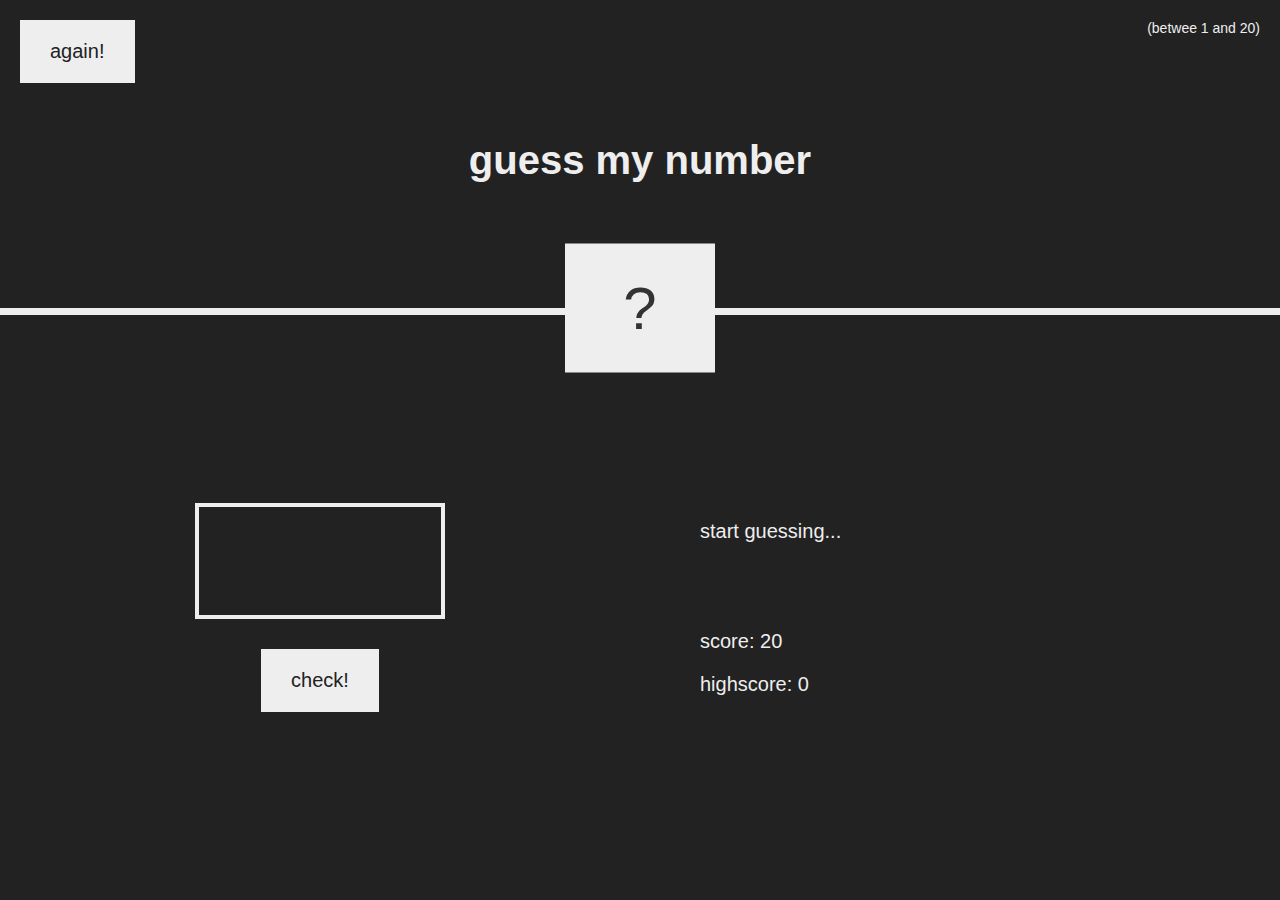
<file: Guess Number/index.html>
<!DOCTYPE html>
<html lang="en">
  <head>
    <meta charset="UTF-8" />
    <meta name="viewport" content="width=device-width, initial-scale=1.0" />
    <title>Document</title>
    <link rel="stylesheet" href="style.css" />
  </head>
  <body>
    <header>
      <h1>guess my number</h1>
      <p class="between">(betwee 1 and 20)</p>
      <button class="btn again">again!</button>
      <div class="number">?</div>
    </header>
    <main>
      <section class="left">
        <input type="number" class="guess" />
        <button class="btn check">check!</button>
      </section>
      <section class="right">
        <p class="message">start guessing...</p>
        <p class="label-score">score: <span class="score">20</span></p>
        <p class="label-highscore">
          highscore: <span class="highscore">0</span>
        </p>
      </section>
    </main>
    <script src="index.js"></script>
  </body>
</html>
</file>
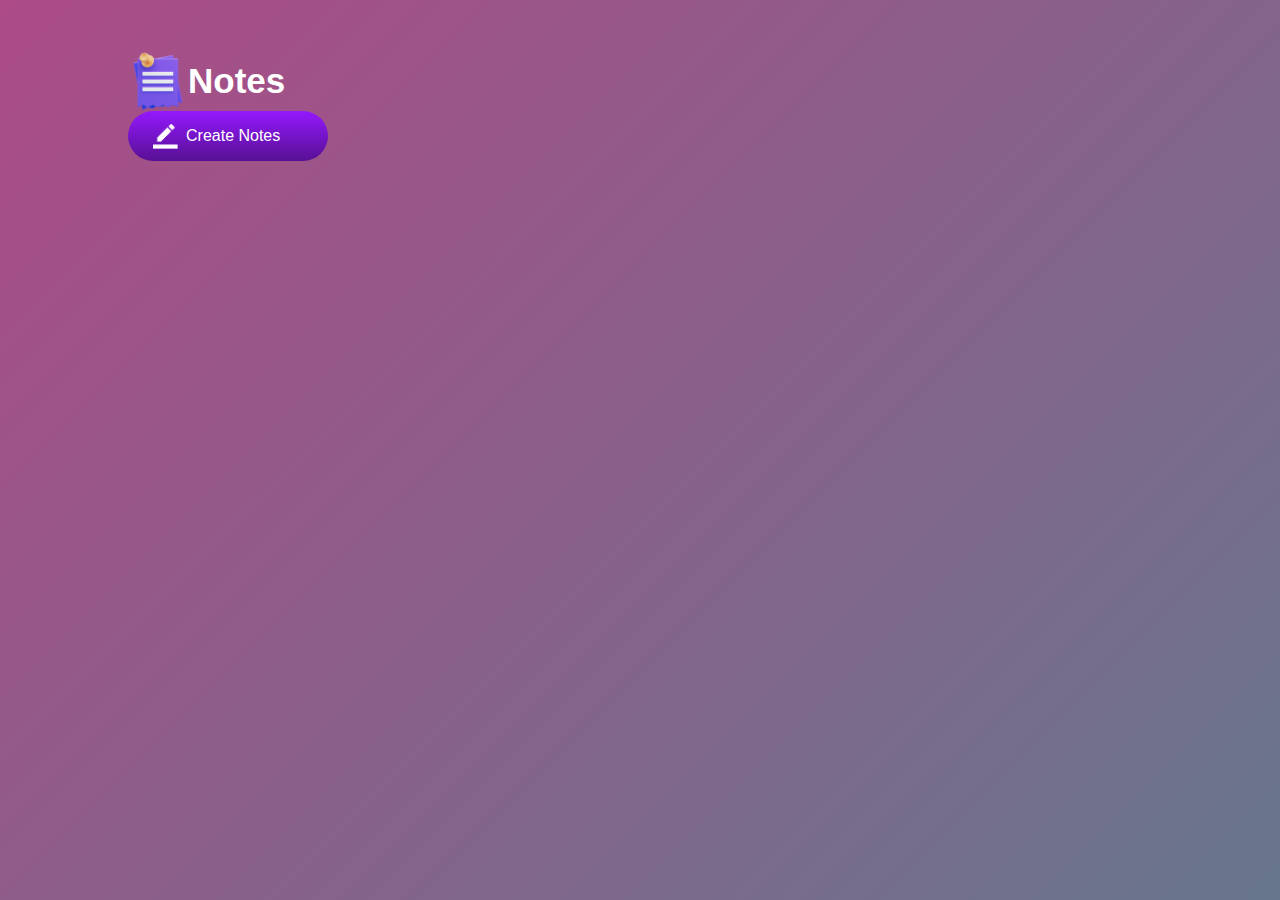
<file: noteapp/index.html>
<!DOCTYPE html>
<html lang="en">
  <head>
    <meta charset="UTF-8" />
    <meta name="viewport" content="width=device-width, initial-scale=1.0" />
    <title>Document</title>
    <link rel="stylesheet" href="index.css" />
  </head>
  <body>
    <div class="container">
      <h1><img src="images/notes.png" alt="" />Notes</h1>
      <button class="btn">
        <img src="images/edit.png" alt="" />Create Notes
      </button>
      <div class="notes-container">
        <!-- <p contenteditable="true" class="input-box">
          <img src="images/delete.png" alt="" />
        </p>-->
      </div>
    </div>
    <script src="script.js"></script>
  </body>
</html>
</file>
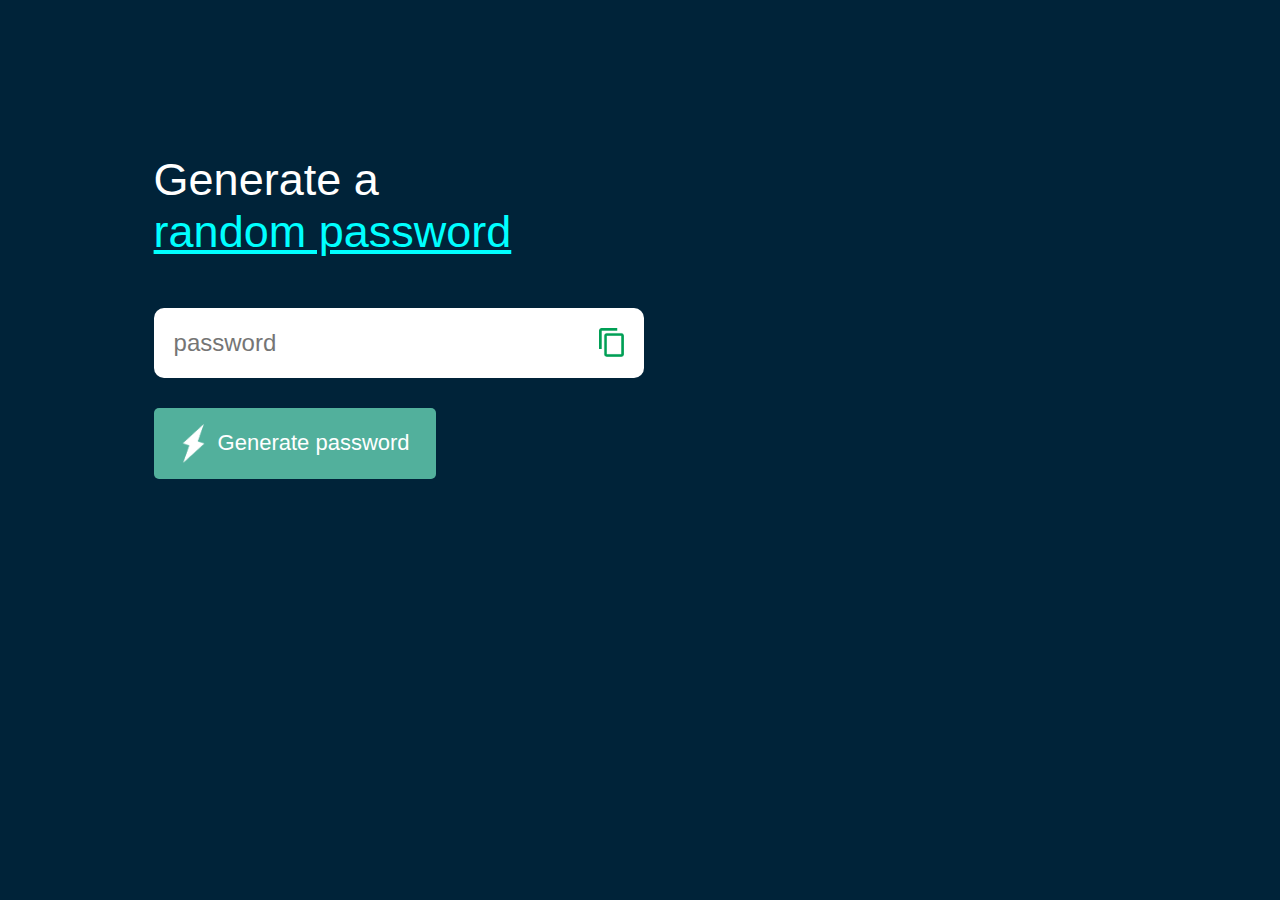
<file: random password/index.html>
<!DOCTYPE html>
<html lang="en">
  <head>
    <meta charset="UTF-8" />
    <meta name="viewport" content="width=device-width, initial-scale=1.0" />
    <title>Document</title>
    <link rel="stylesheet" href="style.css" />
  </head>
  <body>
    <div class="container">
      <h1>Generate a <br /><span>random password</span></h1>
      <div class="display">
        <input type="text" id="password" placeholder="password" />
        <img src="images/copy.png" onclick="copyPassword()" />
      </div>
      <button onclick="createPassword()">
        <img src="images/generate.png" alt="" />Generate password
      </button>
    </div>
    <script>
      const passwordBox = document.getElementById("password");
      const lenght = 12;

      const upperCase = "ABCDEFGHIJKLMNOPQRSTUVWXYZ";
      const lowerCase = "abcdefghijklmnopqrstuvwxyz";
      const number = "0123456789";
      const symbol = "@#$%^&*()_+~=-<>/|";

      const alChars = upperCase + lowerCase + number + symbol;

      function createPassword() {
        let password = "";
        password += upperCase[Math.floor(Math.random() * upperCase.length)];
        password += lowerCase[Math.floor(Math.random() * lowerCase.length)];
        password += number[Math.floor(Math.random() * number.length)];
        password += symbol[Math.floor(Math.random() * symbol.length)];

        while (lenght > password.length) {
          password += alChars[Math.floor(Math.random() * alChars.length)];
        }
        passwordBox.value = password;
      }

      function copyPassword() {
        passwordBox.select();
        document.execCommand("copy");
      }
    </script>
  </body>
</html>
</file>
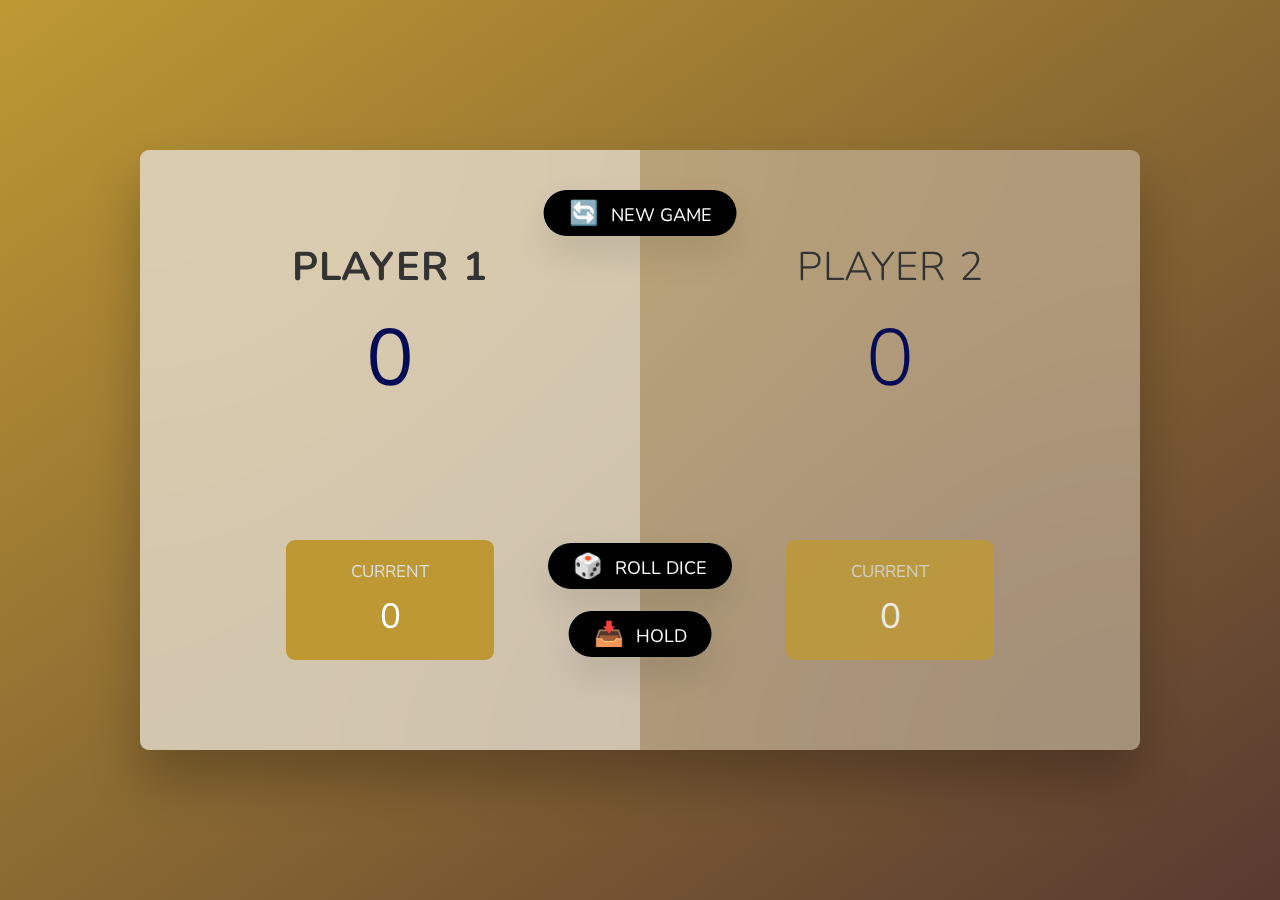
<file: Roll Dice Game/index.html>
<!DOCTYPE html>
<html lang="en">
  <head>
    <meta charset="UTF-8" />
    <meta name="viewport" content="width=device-width, initial-scale=1.0" />
    <meta http-equiv="X-UA-Compatible" content="ie=edge" />
    <link rel="stylesheet" href="index.css" />
    <title>Pig Game</title>
  </head>
  <body>
    <main>
      <section class="player player--0 player--active">
        <h2 class="name" id="name--0">Player 1</h2>
        <p class="score" id="score--0">43</p>
        <div class="current">
          <p class="current-label">Current</p>
          <p class="current-score" id="current--0">0</p>
        </div>
      </section>
      <section class="player player--1">
        <h2 class="name" id="name--1">Player 2</h2>
        <p class="score" id="score--1">24</p>
        <div class="current">
          <p class="current-label">Current</p>
          <p class="current-score" id="current--1">0</p>
        </div>
      </section>

      <img src="dice-5.png" alt="Playing dice" class="dice" />
      <button class="btn btn--new">🔄 New game</button>
      <button class="btn btn--roll">🎲 Roll dice</button>
      <button class="btn btn--hold">📥 Hold</button>
    </main>
    <script src="index.js"></script>
  </body>
</html>
</file>
<file: Guess Number/style.css>
* {
  margin: 0;
  padding: 0;
  box-sizing: inherit;
}
html {
  font-size: 62.5%;
  box-sizing: border-box;
}
body {
  font-family: "Lucida Sans", "Lucida Sans Regular", "Lucida Grande",
    "Lucida Sans Unicode", Geneva, Verdana, sans-serif;
  color: #eee;
  background-color: #222;
}
header {
  position: relative;
  height: 35vh;
  border-bottom: 7px solid #eee;
}
main {
  height: 65vh;
  color: #eee;
  display: flex;
  align-items: center;
  justify-content: space-around;
}

.left {
  width: 52rem;
  display: flex;
  flex-direction: column;
  align-items: center;
}

.right {
  width: 52rem;
  font-size: 2rem;
}

/* ELEMENTS STYLE */
h1 {
  font-size: 4rem;
  text-align: center;
  position: absolute;
  width: 100%;
  top: 52%;
  left: 50%;
  transform: translate(-50%, -50%);
}

.number {
  background: #eee;
  color: #333;
  font-size: 6rem;
  width: 15rem;
  padding: 3rem 0rem;
  text-align: center;
  position: absolute;
  bottom: 0;
  left: 50%;
  transform: translate(-50%, 50%);
}

.between {
  font-size: 1.4rem;
  position: absolute;
  top: 2rem;
  right: 2rem;
}

.again {
  position: absolute;
  top: 2rem;
  left: 2rem;
}

.guess {
  background: none;
  border: 4px solid #eee;
  font-family: inherit;
  color: inherit;
  font-size: 5rem;
  padding: 2.5rem;
  width: 25rem;
  text-align: center;
  display: block;
  margin-bottom: 3rem;
}

.btn {
  border: none;
  background-color: #eee;
  color: #222;
  font-size: 2rem;
  font-family: inherit;
  padding: 2rem 3rem;
  cursor: pointer;
}

.btn:hover {
  background-color: #ccc;
}

.message {
  margin-bottom: 8rem;
  height: 3rem;
}

.label-score {
  margin-bottom: 2rem;
}
</file>
<file: noteapp/index.css>
* {
  margin: 0;
  padding: 0;
  font-family: "Franklin Gothic Medium", "Arial Narrow", Arial, sans-serif;
  box-sizing: border-box;
}

.container {
  width: 100%;
  min-height: 100vh;
  background: linear-gradient(135deg, #ac4b87, #67768d);
  color: #fff;
  padding-top: 4%;
  padding-left: 10%;
}
.container h1 {
  display: flex;
  align-items: center;
  font-size: 35px;
  font-weight: 600;
}
.container h1 img {
  width: 60px;
}
.container button img {
  width: 25px;
  margin-right: 8px;
}
.container button {
  color: #fff;
  font-size: 16px;
  background: linear-gradient(#9418fd, #571094);
  border: 0;
  outline: 0;
  width: 200px;
  height: 50px;
  border-radius: 30px;
  display: flex;
  align-items: center;
  padding: 15px 25px;
  margin-top: 30px 0 20px;
  cursor: pointer;
}

.input-box {
  position: relative;
  width: 100%;
  max-width: 500px;
  min-height: 150px;
  background: #fff;
  color: #000;
  padding: 20px;
  margin: 20px 0;
  outline: none;
  border-radius: 5px;
}

.input-box img {
  width: 25px;
  position: absolute;
  bottom: 15px;
  right: 10px;
  cursor: pointer;
}
</file>
<file: random password/style.css>
* {
  margin: 0;
  padding: 0;
  font-family: "poppins", sans-serif;
  box-sizing: border-box;
}
body {
  background: #002339;
  color: #fff;
}
.container {
  margin: 12%;
  width: 90%;
  max-width: 700px;
}
.display {
  width: 70%;
  height: 70px;
  margin-top: 50px;
  margin-bottom: 30px;
  background: #fff;
  color: #333;
  display: flex;
  align-items: center;
  justify-content: space-between;
  padding: 26px 20px;
  border-radius: 10px;
}
.display img {
  width: 25px;
  cursor: pointer;
}
.display input {
  width: 90%;
  font-size: 24px;
  border: 0;
  outline: 0;
}

.container h1 {
  font-weight: 500;
  font-size: 45px;
}
.container h1 span {
  color: aqua;
  text-decoration: underline;
}
button {
  border: 0;
  outline: 0;
  background-color: rgba(127, 255, 212, 0.645);
  font-size: 22px;
  font-weight: 300;
  color: #fff;
  padding: 10px;
  display: flex;
  align-items: center;
  justify-content: center;
  padding: 16px 26px;
  border-radius: 5px;
  cursor: pointer;
}
button img {
  width: 28px;
  margin-right: 10px;
}
</file>
<file: Roll Dice Game/index.css>
@import url('https://fonts.googleapis.com/css2?family=Nunito&display=swap');
* {
  margin: 0;
  padding: 0;
  box-sizing: inherit;
}
html {
  font-size: 62.5%;
  box-sizing: border-box;
}
body {
  font-family: 'Nunito', sans-serif;
  font-weight: 400;
  height: 100vh;
  color: #333;
  background-image: linear-gradient(to top left, rgb(88, 58, 49), #be9933 100%);
  display: flex;
  align-items: center;
  justify-content: center;
}
main {
  position: relative;
  width: 100rem;
  height: 60rem;
  background-color: rgba(255, 255, 255, 0.35);
  backdrop-filter: blur(200px);
  filter: blur();
  box-shadow: 0 3rem 5rem rgba(0, 0, 0, 0.25);
  border-radius: 9px;
  overflow: hidden;
  display: flex;
}
.player {
  flex: 50%;
  padding: 9rem;
  display: flex;
  flex-direction: column;
  align-items: center;
  transition: all 0.75s;
}
.name {
  position: relative;
  font-size: 4rem;
  text-transform: uppercase;
  letter-spacing: 1px;
  word-spacing: 2px;
  font-weight: 300;
  margin-bottom: 1rem;
}
.score {
  font-size: 8rem;
  font-weight: 300;
  color: #040c55;
  margin-bottom: auto;
}
.player--active {
  background-color: rgba(255, 255, 255, 0.4);
}
.player--active .name {
  font-weight: 700;
}
.player--active .score {
  font-weight: 400;
}
.player--active .current {
  opacity: 1;
}
.current {
  background-color: #be9933;
  opacity: 0.8;
  border-radius: 9px;
  color: #fff;
  width: 65%;
  padding: 2rem;
  text-align: center;
  transition: all 0.75s;
}

.current-label {
  text-transform: uppercase;
  margin-bottom: 1rem;
  font-size: 1.7rem;
  color: #ddd;
}

.current-score {
  font-size: 3.5rem;
}

/* ABSOLUTE POSITIONED ELEMENTS */
.btn {
  position: absolute;
  left: 50%;
  transform: translateX(-50%);
  color: #fff;
  background: none;
  border: none;
  font-family: inherit;
  font-size: 1.8rem;
  text-transform: uppercase;
  cursor: pointer;
  font-weight: 400;
  transition: all 0.2s;

  background-color: rgba(6, 5, 5, 0.795);
  background-color: #000;
  backdrop-filter: blur(10px);

  padding: 0.7rem 2.5rem;
  border-radius: 50rem;
  box-shadow: 0 1.75rem 3.5rem rgba(0, 0, 0, 0.1);
}

.btn::first-letter {
  font-size: 2.4rem;
  display: inline-block;
  margin-right: 0.7rem;
}

.btn--new {
  top: 4rem;
}
.btn--roll {
  top: 39.3rem;
}
.btn--hold {
  top: 46.1rem;
}

.btn:active {
  transform: translate(-50%, 3px);
  box-shadow: 0 1rem 2rem rgba(0, 0, 0, 0.15);
}

.btn:focus {
  outline: none;
}

.dice {
  position: absolute;
  left: 50%;
  top: 16.5rem;
  transform: translateX(-50%);
  height: 10rem;
  box-shadow: 0 2rem 5rem rgba(0, 0, 0, 0.2);
}

.player--winner {
  background-color: #2f2f2f;
}

.player--winner .name {
  font-weight: 700;
  color: #be9933;
}

.hidden {
  display: none;
}
</file>
